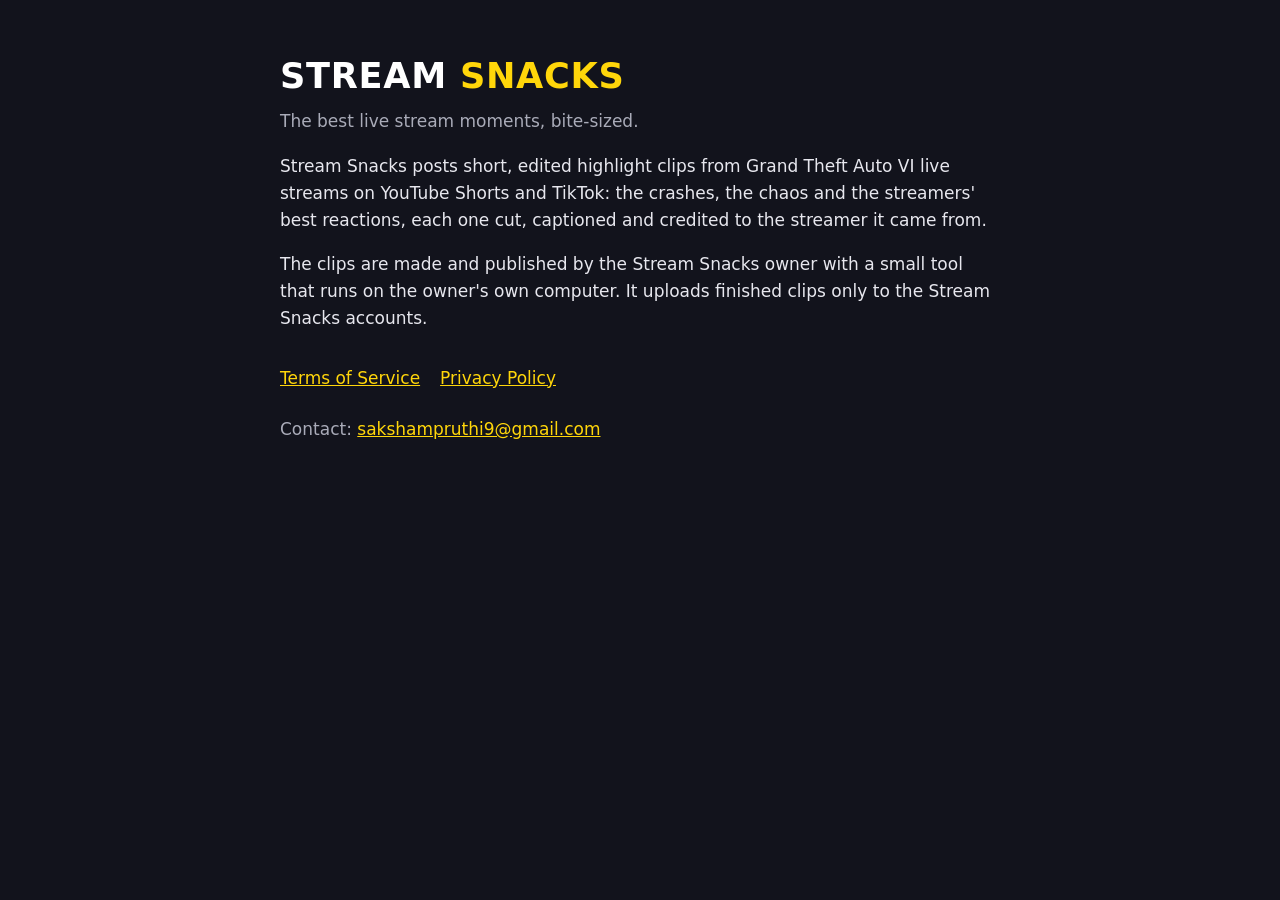
<file: index.html>
<!doctype html>
<html lang="en">
<head>
<meta charset="utf-8">
<meta name="viewport" content="width=device-width, initial-scale=1">
<title>Stream Snacks</title>
<link rel="stylesheet" href="style.css">
</head>
<body>
<main>
  <h1>STREAM <span>SNACKS</span></h1>
  <p class="tag">The best live stream moments, bite-sized.</p>
  <p>Stream Snacks posts short, edited highlight clips from Grand Theft Auto VI live streams on
  YouTube Shorts and TikTok: the crashes, the chaos and the streamers' best reactions, each one
  cut, captioned and credited to the streamer it came from.</p>
  <p>The clips are made and published by the Stream Snacks owner with a small tool that runs on
  the owner's own computer. It uploads finished clips only to the Stream Snacks accounts.</p>
  <nav>
    <a href="terms.html">Terms of Service</a>
    <a href="privacy.html">Privacy Policy</a>
  </nav>
  <footer>Contact: <a href="mailto:sakshampruthi9@gmail.com">sakshampruthi9@gmail.com</a></footer>
</main>
</body>
</html>
</file>
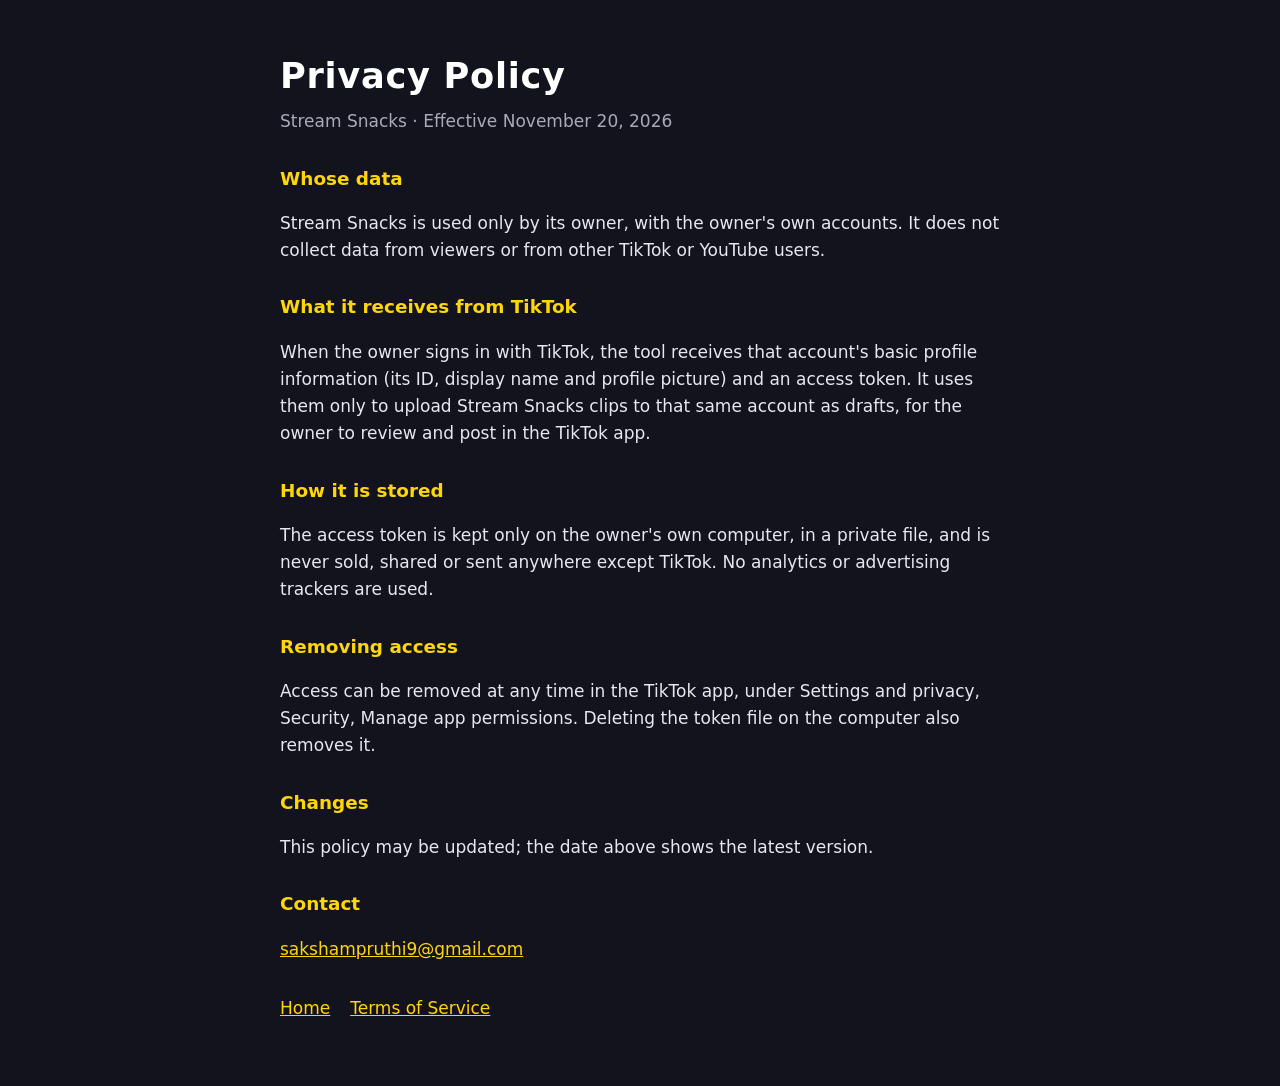
<file: privacy.html>
<!doctype html>
<html lang="en">
<head>
<meta charset="utf-8">
<meta name="viewport" content="width=device-width, initial-scale=1">
<title>Privacy Policy - Stream Snacks</title>
<link rel="stylesheet" href="style.css">
</head>
<body>
<main>
  <h1>Privacy Policy</h1>
  <p class="tag">Stream Snacks &middot; Effective November 20, 2026</p>

  <h2>Whose data</h2>
  <p>Stream Snacks is used only by its owner, with the owner's own accounts. It does not collect
  data from viewers or from other TikTok or YouTube users.</p>

  <h2>What it receives from TikTok</h2>
  <p>When the owner signs in with TikTok, the tool receives that account's basic profile
  information (its ID, display name and profile picture) and an access token. It uses them only to
  upload Stream Snacks clips to that same account as drafts, for the owner to review and post in
  the TikTok app.</p>

  <h2>How it is stored</h2>
  <p>The access token is kept only on the owner's own computer, in a private file, and is never
  sold, shared or sent anywhere except TikTok. No analytics or advertising trackers are used.</p>

  <h2>Removing access</h2>
  <p>Access can be removed at any time in the TikTok app, under Settings and privacy, Security,
  Manage app permissions. Deleting the token file on the computer also removes it.</p>

  <h2>Changes</h2>
  <p>This policy may be updated; the date above shows the latest version.</p>

  <h2>Contact</h2>
  <p><a href="mailto:sakshampruthi9@gmail.com">sakshampruthi9@gmail.com</a></p>
  <nav><a href="index.html">Home</a><a href="terms.html">Terms of Service</a></nav>
</main>
</body>
</html>
</file>
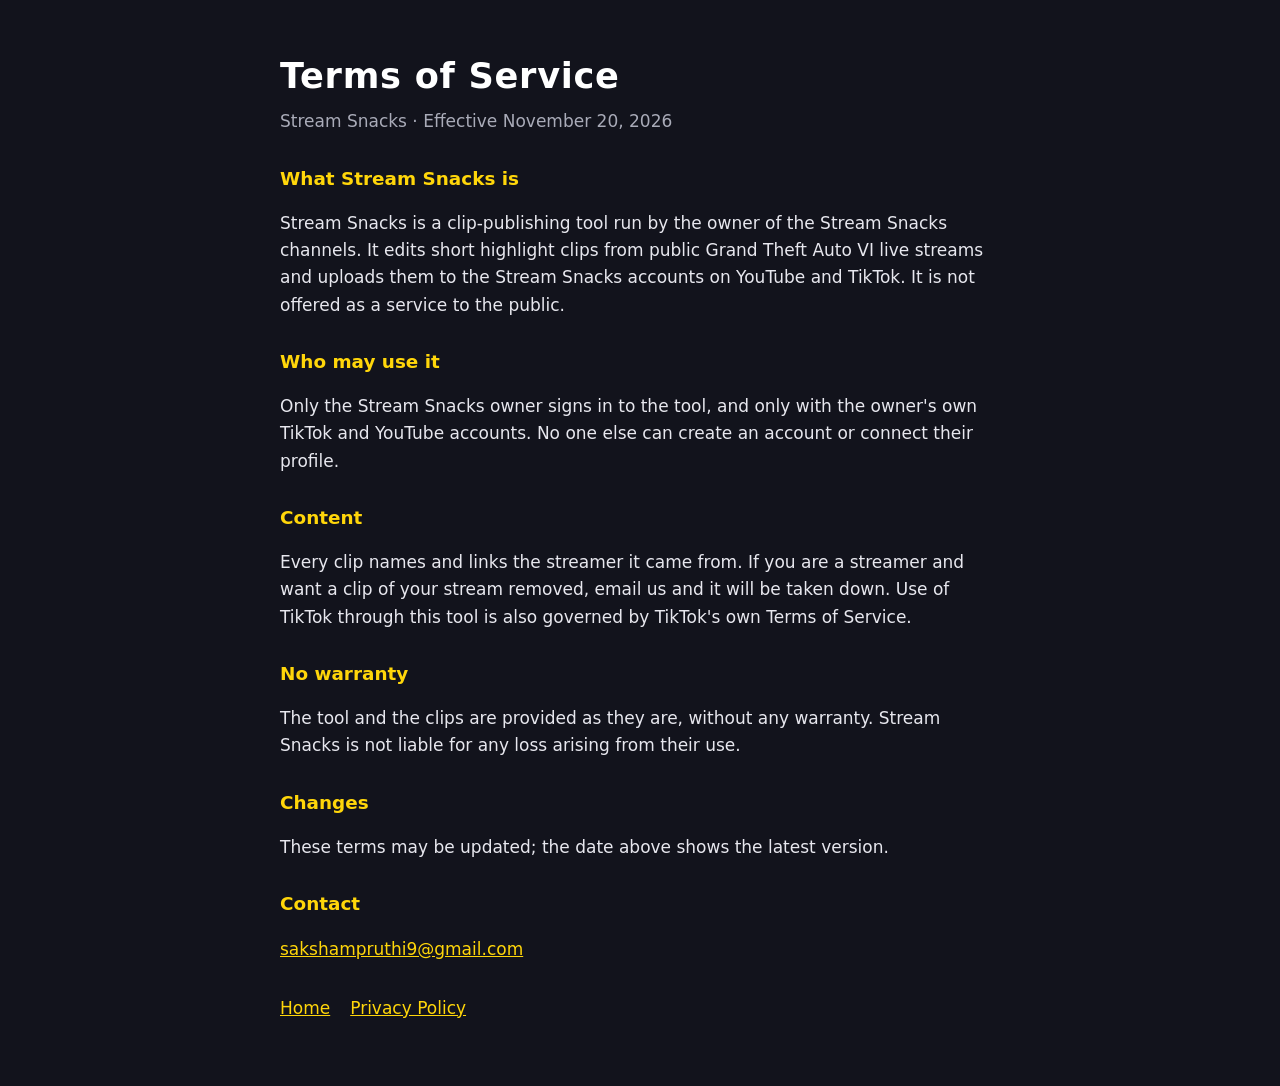
<file: terms.html>
<!doctype html>
<html lang="en">
<head>
<meta charset="utf-8">
<meta name="viewport" content="width=device-width, initial-scale=1">
<title>Terms of Service - Stream Snacks</title>
<link rel="stylesheet" href="style.css">
</head>
<body>
<main>
  <h1>Terms of Service</h1>
  <p class="tag">Stream Snacks &middot; Effective November 20, 2026</p>

  <h2>What Stream Snacks is</h2>
  <p>Stream Snacks is a clip-publishing tool run by the owner of the Stream Snacks channels. It
  edits short highlight clips from public Grand Theft Auto VI live streams and uploads them to
  the Stream Snacks accounts on YouTube and TikTok. It is not offered as a service to the public.</p>

  <h2>Who may use it</h2>
  <p>Only the Stream Snacks owner signs in to the tool, and only with the owner's own TikTok and
  YouTube accounts. No one else can create an account or connect their profile.</p>

  <h2>Content</h2>
  <p>Every clip names and links the streamer it came from. If you are a streamer and want a clip
  of your stream removed, email us and it will be taken down. Use of TikTok through this tool is
  also governed by TikTok's own Terms of Service.</p>

  <h2>No warranty</h2>
  <p>The tool and the clips are provided as they are, without any warranty. Stream Snacks is not
  liable for any loss arising from their use.</p>

  <h2>Changes</h2>
  <p>These terms may be updated; the date above shows the latest version.</p>

  <h2>Contact</h2>
  <p><a href="mailto:sakshampruthi9@gmail.com">sakshampruthi9@gmail.com</a></p>
  <nav><a href="index.html">Home</a><a href="privacy.html">Privacy Policy</a></nav>
</main>
</body>
</html>
</file>
<file: style.css>
:root { color-scheme: dark; }
body { margin: 0; background: #12131c; color: #e7e7ee; font: 17px/1.6 system-ui, -apple-system, "Segoe UI", sans-serif; }
main { max-width: 720px; margin: 0 auto; padding: 48px 16px 64px; }
h1 { font-size: 2.2rem; letter-spacing: 0.02em; margin: 0 0 4px; color: #fff; }
h1 span { color: #ffd60a; }
h2 { font-size: 1.15rem; margin: 28px 0 6px; color: #ffd60a; }
.tag { color: #a9abb8; margin-top: 0; }
a { color: #ffd60a; }
nav { display: flex; gap: 20px; margin-top: 32px; }
footer { margin-top: 24px; color: #a9abb8; }
</file>
